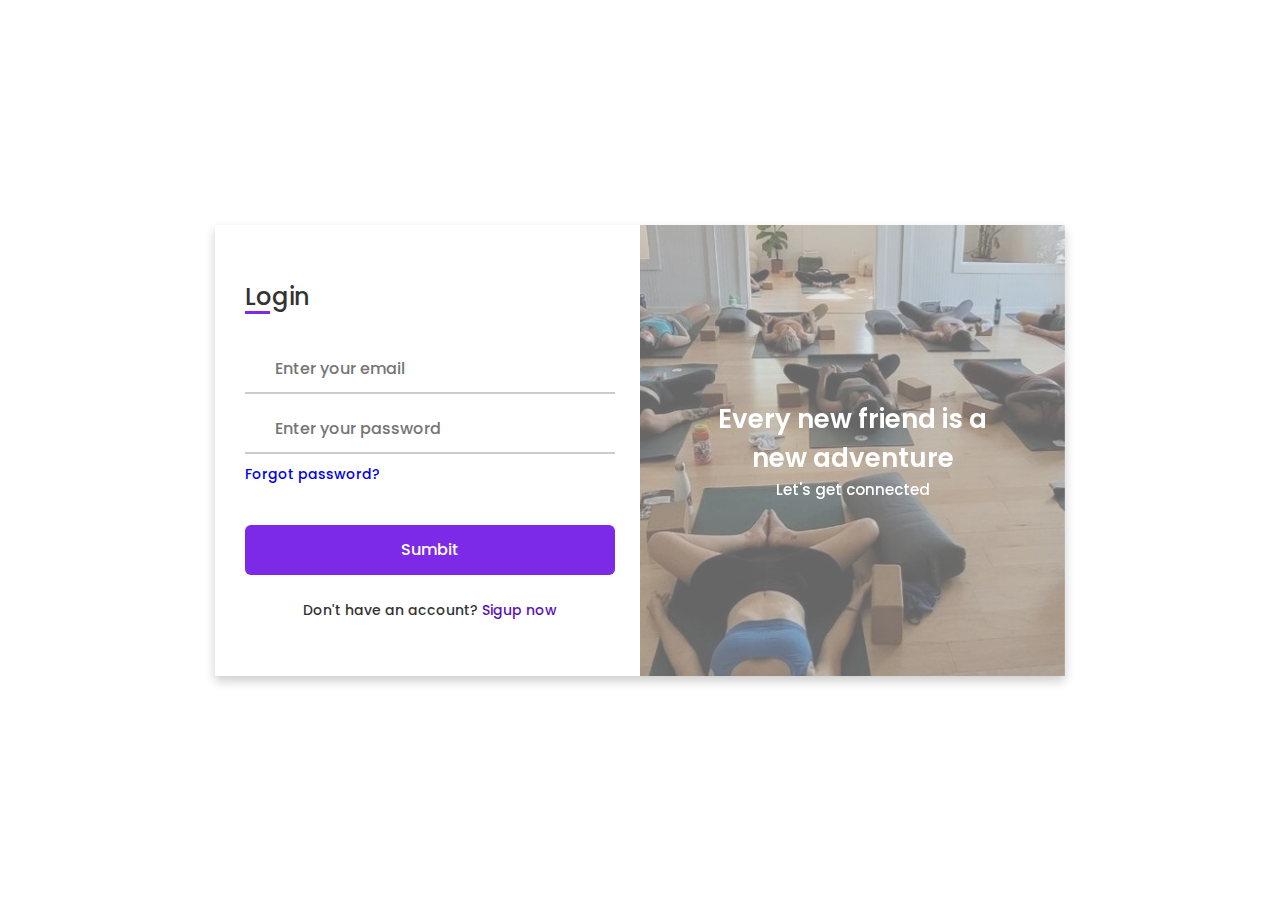
<file: website about fitness/signup.html>
<!DOCTYPE html>
<!-- Coding by CodingNepal | www.codingnepalweb.com-->
<html lang="en" dir="ltr">
  <head>
    <meta charset="UTF-8">
    <title> Login and Registration Form in HTML & CSS | CodingLab </title>
    <link rel="stylesheet" href="style3.css">
    <!-- Fontawesome CDN Link -->
    <meta name="viewport" content="width=device-width, initial-scale=1.0">
   </head>
<body>
  <div class="container">
    <input type="checkbox" id="flip">
    <div class="cover">
      <div class="front">
        <img src="Photos/mind.jpg" alt="">
        <div class="text">
          <span class="text-1">Every new friend is a <br> new adventure</span>
          <span class="text-2">Let's get connected</span>
        </div>
      </div>
      <div class="back">
        <!--<img class="backImg" src="images/backImg.jpg" alt="">-->
        <div class="text">
          <span class="text-1">Complete miles of journey <br> with one step</span>
          <span class="text-2">Let's get started</span>
        </div>
      </div>
    </div>
    <div class="forms">
        <div class="form-content">
          <div class="login-form">
            <div class="title">Login</div>
          <form action="#">
            <div class="input-boxes">
              <div class="input-box">
                <i class="fas fa-envelope"></i>
                <input type="text" placeholder="Enter your email" required>
              </div>
              <div class="input-box">
                <i class="fas fa-lock"></i>
                <input type="password" placeholder="Enter your password" required>
              </div>
              <div class="text"><a href="#">Forgot password?</a></div>
              <div class="button input-box">
                <input type="submit" value="Sumbit">
              </div>
              <div class="text sign-up-text">Don't have an account? <label for="flip">Sigup now</label></div>
            </div>
        </form>
      </div>
        <div class="signup-form">
          <div class="title">Signup</div>
        <form action="#">
            <div class="input-boxes">
              <div class="input-box">
                <i class="fas fa-user"></i>
                <input type="text" placeholder="Enter your name" required>
              </div>
              <div class="input-box">
                <i class="fas fa-envelope"></i>
                <input type="text" placeholder="Enter your email" required>
              </div>
              <div class="input-box">
                <i class="fas fa-lock"></i>
                <input type="password" placeholder="Enter your password" required>
              </div>
              <div class="button input-box">
                <input type="submit" value="Sumbit">
              </div>
              <div class="text sign-up-text">Already have an account? <label for="flip">Login now</label></div>
            </div>
      </form>
    </div>
    </div>
    </div>
  </div>
</body>
</html>
</file>
<file: website about fitness/style3.css>
/* Google Font Link */
@import url('https://fonts.googleapis.com/css2?family=Poppins:wght@200;300;400;500;600;700&display=swap');
*{
  margin: 0;
  padding: 0;
  box-sizing: border-box;
  font-family: "Poppins" , sans-serif;
}
body{
  min-height: 100vh;
  display: flex;
  align-items: center;
  justify-content: center;
  background:fec2d6;
  padding: 30px;
}
.container{
  position: relative;
  max-width: 850px;
  width: 100%;
  background: #fff;
  padding: 40px 30px;
  box-shadow: 0 5px 10px rgba(0,0,0,0.2);
  perspective: 2700px;
}
.container .cover{
  position: absolute;
  top: 0;
  left: 50%;
  height: 100%;
  width: 50%;
  z-index: 98;
  transition: all 1s ease;
  transform-origin: left;
  transform-style: preserve-3d;
}
.container #flip:checked ~ .cover{
  transform: rotateY(-180deg);
}
 .container .cover .front,
 .container .cover .back{
  position: absolute;
  top: 0;
  left: 0;
  height: 100%;
  width: 100%;
}
.cover .back{
  transform: rotateY(180deg);
  backface-visibility: hidden;
}
.container .cover::before,
.container .cover::after{
  content: '';
  position: absolute;
  height: 100%;
  width: 100%;
  background:#ccc;
  opacity: 0.5;
  z-index: 12;
}
.container .cover::after{
  opacity: 0.3;
  transform: rotateY(180deg);
  backface-visibility: hidden;
}
.container .cover img{
  position: absolute;
  height: 100%;
  width: 100%;
  object-fit: cover;
  z-index: 10;
}
.container .cover .text{
  position: absolute;
  z-index: 130;
  height: 100%;
  width: 100%;
  display: flex;
  flex-direction: column;
  align-items: center;
  justify-content: center;
}
.cover .text .text-1,
.cover .text .text-2{
  font-size: 26px;
  font-weight: 600;
  color: #fff;
  text-align: center;
}
.cover .text .text-2{
  font-size: 15px;
  font-weight: 500;
}
.container .forms{
  height: 100%;
  width: 100%;
  background: #fff;
}
.container .form-content{
  display: flex;
  align-items: center;
  justify-content: space-between;
}
.form-content .login-form,
.form-content .signup-form{
  width: calc(100% / 2 - 25px);
}
.forms .form-content .title{
  position: relative;
  font-size: 24px;
  font-weight: 500;
  color: #333;
}
.forms .form-content .title:before{
  content: '';
  position: absolute;
  left: 0;
  bottom: 0;
  height: 3px;
  width: 25px;
  background: #7d2ae8;
}
.forms .signup-form  .title:before{
  width: 20px;
}
.forms .form-content .input-boxes{
  margin-top: 30px;
}
.forms .form-content .input-box{
  display: flex;
  align-items: center;
  height: 50px;
  width: 100%;
  margin: 10px 0;
  position: relative;
}
.form-content .input-box input{
  height: 100%;
  width: 100%;
  outline: none;
  border: none;
  padding: 0 30px;
  font-size: 16px;
  font-weight: 500;
  border-bottom: 2px solid rgba(0,0,0,0.2);
  transition: all 0.3s ease;
}
.form-content .input-box input:focus,
.form-content .input-box input:valid{
  border-color: #7d2ae8;
}
.form-content .input-box i{
  position: absolute;
  color: #7d2ae8;
  font-size: 17px;
}
.forms .form-content .text{
  font-size: 14px;
  font-weight: 500;
  color: #333;
}
.forms .form-content .text a{
  text-decoration: none;
}
.forms .form-content .text a:hover{
  text-decoration: underline;
}
.forms .form-content .button{
  color: #fff;
  margin-top: 40px;
}
.forms .form-content .button input{
  color: #fff;
  background: #7d2ae8;
  border-radius: 6px;
  padding: 0;
  cursor: pointer;
  transition: all 0.4s ease;
}
.forms .form-content .button input:hover{
  background: #5b13b9;
}
.forms .form-content label{
  color: #5b13b9;
  cursor: pointer;
}
.forms .form-content label:hover{
  text-decoration: underline;
}
.forms .form-content .login-text,
.forms .form-content .sign-up-text{
  text-align: center;
  margin-top: 25px;
}
.container #flip{
  display: none;
}
@media (max-width: 730px) {
  .container .cover{
    display: none;
  }
  .form-content .login-form,
  .form-content .signup-form{
    width: 100%;
  }
  .form-content .signup-form{
    display: none;
  }
  .container #flip:checked ~ .forms .signup-form{
    display: block;
  }
  .container #flip:checked ~ .forms .login-form{
    display: none;
  }
}
</file>
